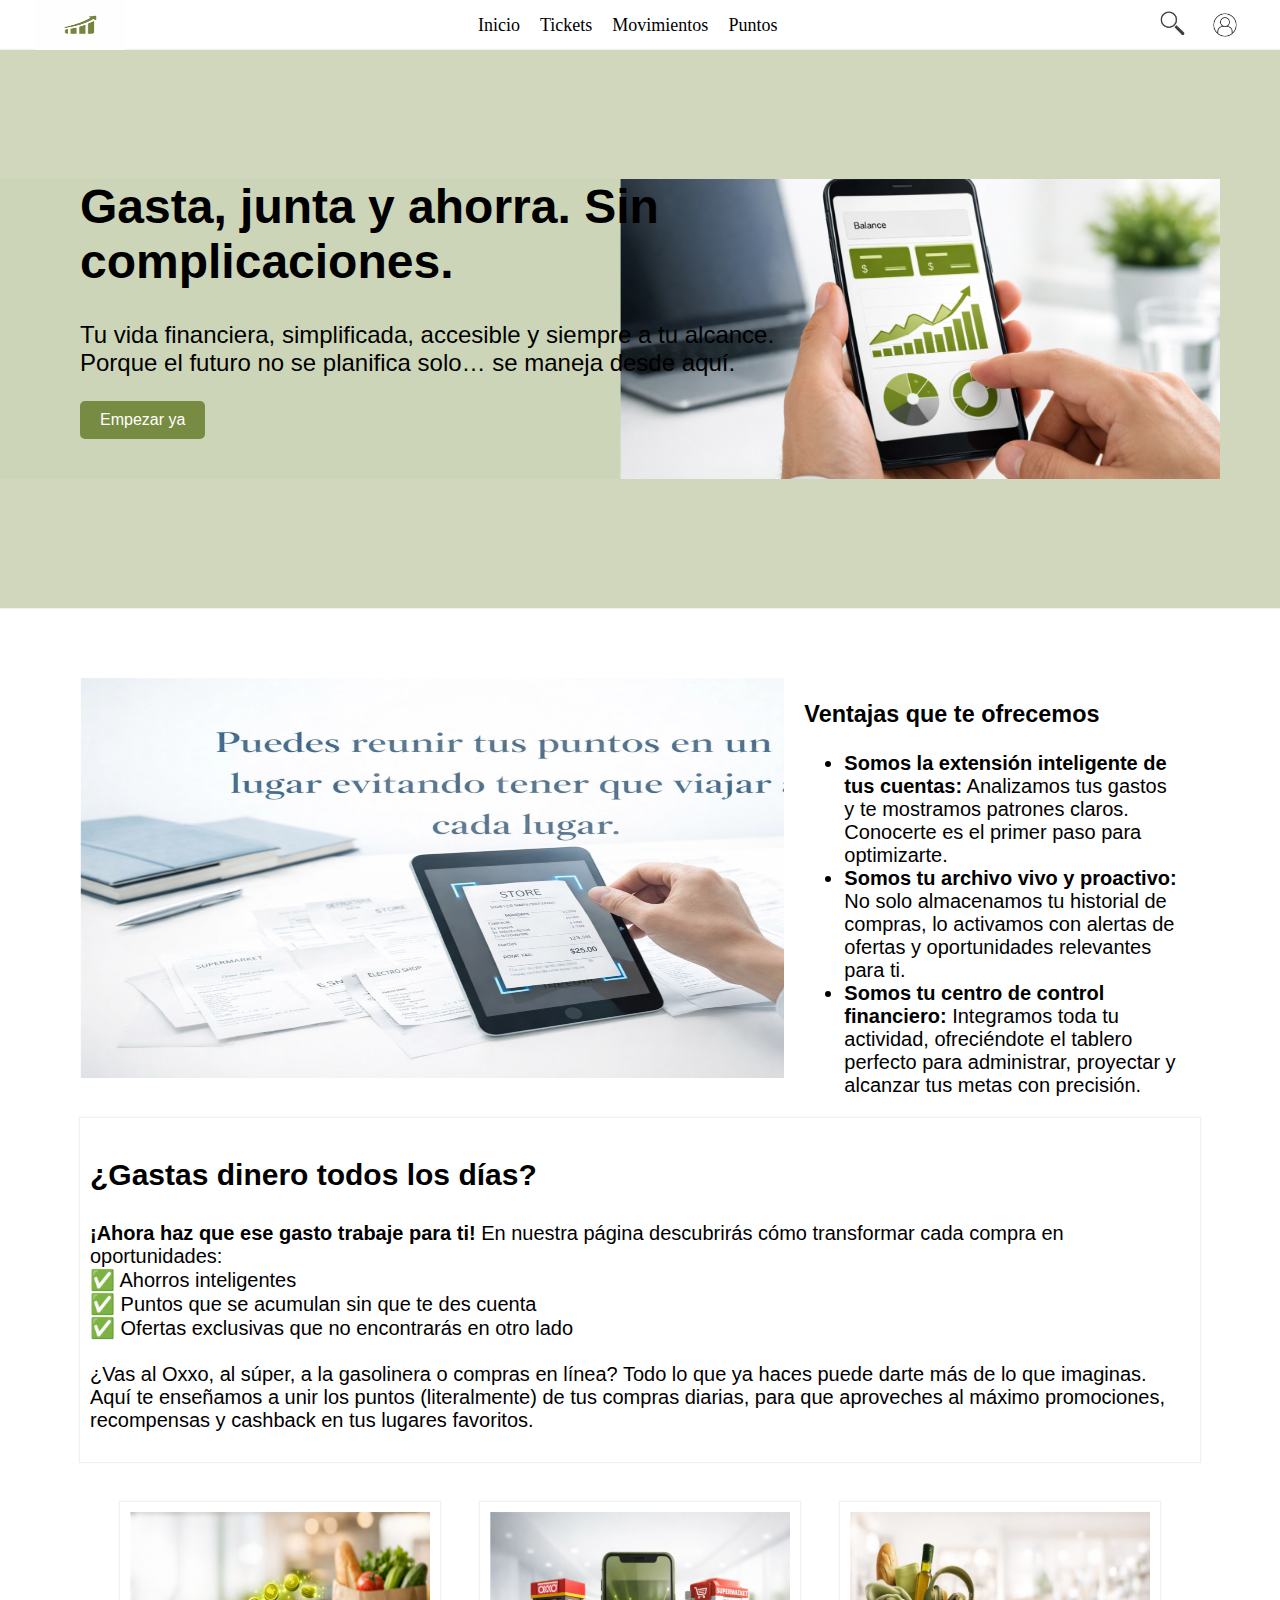
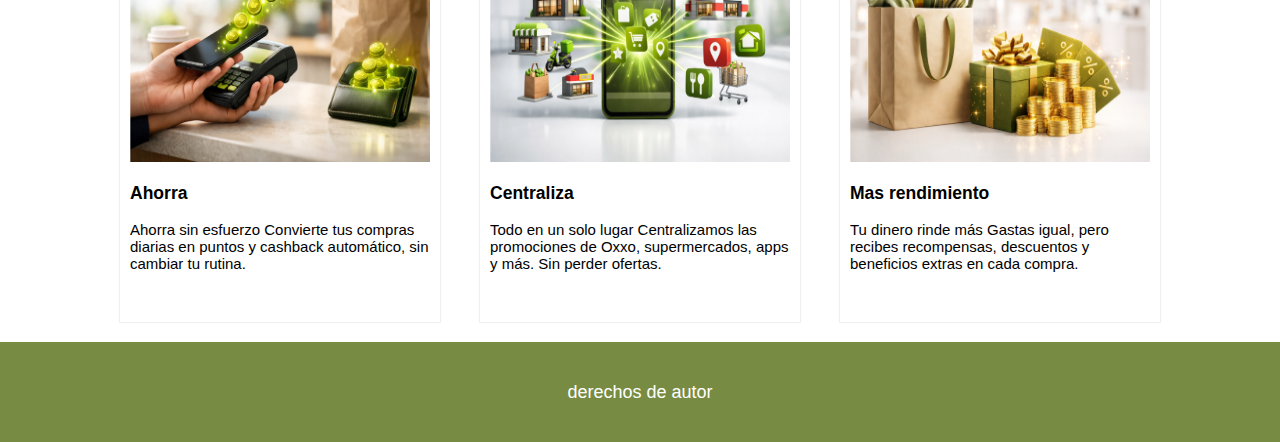
<file: html/index.html>
<!DOCTYPE html>
<html lang="en">
<head>
    <meta charset="UTF-8">
    <meta name="viewport" content="width=device-width, initial-scale=1.0">
    <link rel="stylesheet" href="style.css">
    <title>MyTicket</title>
</head>
<body>
    <header>
        <nav>
            <img class="imgNav" id="logo" src="imagenes/logo_finanzas_verde.png" alt="logo">
            <ul class="direcciones" > 
                <li><a href="html/index.html">Inicio</a></li>
                <li><a href="ticket.html">Tickets</a></li>
                <li><a href="movimientos.html">Movimientos</a></li>
                <li><a href="puntos.html">Puntos</a></li>
            </ul>
            <div class="derecha">
                <img class="imgNav" src="imagenes\lupa.jpg" alt="busqueda">
                <img class="imgNav" src="imagenes/inicioSesion.png" alt="incio de sesion">
            </div>
        </nav>
    </header>
    <main>
        <section class="hero">
            <div class="imagenFondo">
                <div class="texto">
                <h1>Gasta, junta y ahorra. Sin complicaciones.</h1>
                <p>Tu vida financiera, simplificada, accesible y siempre a tu alcance.
                    Porque el futuro no se planifica solo… se maneja desde aquí.</p>
                <button>Empezar ya</button>
                </div>  
            </div>         
        </section>
        <section class="seccion1">
            
            <div id="caja_secciones">
                <div id="seccion_1" class="seccion">
                    <img src="imagenes/finanzas_puntos.png" alt="imagen_1">
                    
                </div>
                <div id="seccion_2" class="seccion">
                    <img src="imagenes/historial_gastos.png" alt="imagen_2" class="seccion">
                    

                </div>
                <div id="seccion_3" class="seccion">
                    <img src="imagenes/rastreo_compras.png" alt="imagen_3" class="seccion">
                    
                </div>
            </div>
            <div id="side_bar">
                <h3>Ventajas que te ofrecemos</h3>
                 <ul> <li><b>Somos la extensión inteligente de tus cuentas:</b> Analizamos tus gastos y te mostramos patrones claros. Conocerte es el primer paso para optimizarte.</li> 
                    <li><b>Somos tu archivo vivo y proactivo:</b> No solo almacenamos tu historial de compras, lo activamos con alertas de ofertas y oportunidades relevantes para ti.</li>
                     <li><b>Somos tu centro de control financiero:</b> Integramos toda tu actividad, ofreciéndote el tablero perfecto para administrar, proyectar y alcanzar tus metas con precisión.</li> </ul>
                </ul>
                </ul>
            </div>
        </section>
        <div id="texto_convencer">
            <h3><b>¿Gastas dinero todos los días? <br></h3> 
            <p>
                ¡Ahora haz que ese gasto trabaje para ti!</b>
                En nuestra página descubrirás cómo transformar cada compra en oportunidades:<br>
                ✅ Ahorros inteligentes<br>
                ✅ Puntos que se acumulan sin que te des cuenta<br>
                ✅ Ofertas exclusivas que no encontrarás en otro lado<br><br>

                ¿Vas al Oxxo, al súper, a la gasolinera o compras en línea?
                Todo lo que ya haces puede darte más de lo que imaginas.<br>

                Aquí te enseñamos a unir los puntos (literalmente) de tus compras diarias, para que aproveches al máximo promociones, recompensas y cashback en tus lugares favoritos.
            </p>
        </div>
        <div id="recuadros">
            <div id="cuadro_1" class="cuadro">
                <img src="imagenes/ahorro_sin_esfuerzo.png" alt="imagen1">
                <h3>Ahorra</h3>
                <p>Ahorra sin esfuerzo
                    Convierte tus compras diarias en puntos y cashback automático, sin cambiar tu rutina.</p>
            </div>
            <div id="cuadro_2" class="cuadro">
                <img src="imagenes/todo_en_un_lugar.png" alt="">
                <h3>Centraliza</h3>
                <p>
                    Todo en un solo lugar
                    Centralizamos las promociones de Oxxo, supermercados, apps y más. Sin perder ofertas.</p>
            </div>
            <div id="cuadro_3" class="cuadro">
                <img src="imagenes/dinero_rinde_mas.png" alt="imagen3" >
                <h3>Mas rendimiento</h3>
                <p>Tu dinero rinde más
                    Gastas igual, pero recibes recompensas, descuentos y beneficios extras en cada compra.
                </p>
            </div>
        </div>
    </main>
    <footer>
        <div id="izquierda">
            <p>derechos de autor</p>
        </div>
        <div id="centro"></div>
        
        <div id="derecha"></div>
        
    </footer>
</body>
</html>
</file>
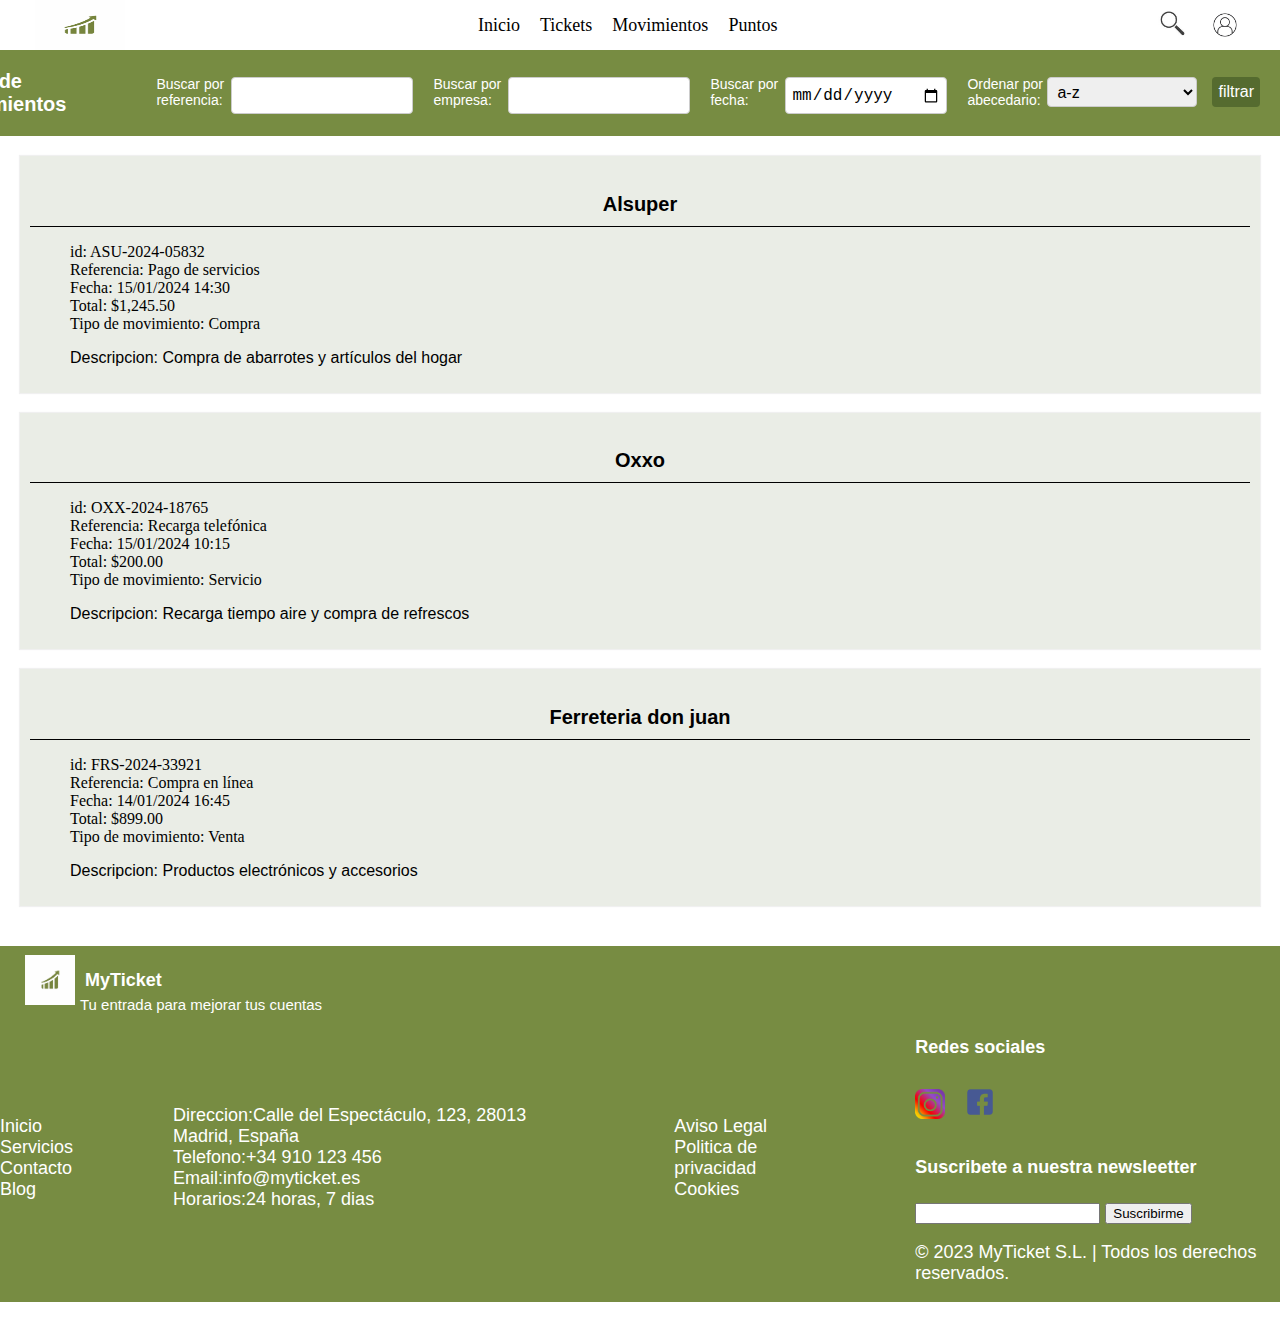
<file: movimientos.html>
<!DOCTYPE html>
<html lang="en">
<head>
    <meta charset="UTF-8">
    <meta name="viewport" content="width=device-width, initial-scale=1.0">
    <title>Movimientos</title>
    <link rel="stylesheet" href="style.css">
        <link rel="icon" href="imagenes/logo_finanzas_verde.png" type="image/x-icon">
</head>
<body>
    <header>
        <nav>
            <img class="imgNav" id="logo" src="imagenes/logo_finanzas_verde.png" alt="logo">
            <ul class="direcciones" > 
                <li><a href="index.html">Inicio</a></li>
                <li><a href="ticket.html">Tickets</a></li>
                <li><a href="movimientos.html">Movimientos</a></li>
                <li><a href="puntos.html">Puntos</a></li>
            </ul>
            <div class="derecha">
                <img class="imgNav" src="imagenes\lupa.jpg" alt="busqueda">
                <img class="imgNav" src="imagenes/inicioSesion.png" alt="incio de sesion">
            </div>
        </nav>
    </header>
    <main>
        <div class="filtro">
            <h3>Filtro de movimientos</h3>
            <form action="filtro">
                <p>Buscar por referencia:</p><input type="text">

                <p>Buscar por empresa:</p><input type="text">

                <p>Buscar por fecha:</p><input type="date">

                <p>Ordenar por abecedario:</p>
                    <select name="abecedario" id="letras">
                        <option value="a-z">a-z</option>
                        <option value="z-a">z-a</option>
                    </select>

                    <input type="submit" value="filtrar">
            </form>
        </div>
        <div class="movimientos">
                <div class="movimiento">
            <h4>Alsuper</h4>
            <ul>
                <li>id: ASU-2024-05832</li>
                <li>Referencia: Pago de servicios</li>
                <li>Fecha: 15/01/2024 14:30</li>
                <li>Total: $1,245.50</li>
                <li>Tipo de movimiento: Compra</li>        
            </ul>
            <p>Descripcion: Compra de abarrotes y artículos del hogar</p>
        </div>

        <div class="movimiento">
            <h4>Oxxo</h4>
            <ul>
                <li>id: OXX-2024-18765</li>
                <li>Referencia: Recarga telefónica</li>
                <li>Fecha: 15/01/2024 10:15</li>
                <li>Total: $200.00</li>
                <li>Tipo de movimiento: Servicio</li>        
            </ul>
            <p>Descripcion: Recarga tiempo aire y compra de refrescos</p>
        </div>

        <div class="movimiento">
            <h4>Ferreteria don juan</h4>
            <ul>
                <li>id: FRS-2024-33921</li>
                <li>Referencia: Compra en línea</li>
                <li>Fecha: 14/01/2024 16:45</li>
                <li>Total: $899.00</li>
                <li>Tipo de movimiento: Venta</li>        
            </ul>
            <p>Descripcion: Productos electrónicos y accesorios</p>
        </div>

        </div>
    </main>
    <footer>
        <div class="parte_superior">
        <img src="imagenes/logo_finanzas_verde.png" alt="">
        <h4>MyTicket</h4>
        </div>
            <p style="    margin-top: -19px;
    margin-left: 80px; margin-bottom: 0px; font-style: arial; font-size: 15px;">Tu entrada para mejorar tus cuentas</p>
       <div class="parte_medio">
            <div id="izquierda">
                    <ul>
                        <li><a href="">Inicio</a></li>
                        <li><a href="">Servicios</a></li>
                        <li><a href="">Contacto</a></li>
                        <li><a href="">Blog</a></li>
                    </ul>
                </div>
                <div id="centro">
                    <ul>
                        <li><a href="">Direccion:Calle del Espectáculo, 123, 28013 Madrid, España</a></li>
                        <li><a href="">Telefono:+34 910 123 456</a></li>
                        <li><a href="">Email:info@myticket.es</a></li>
                        <li><a href="">Horarios:24 horas, 7 dias</a></li>
                    </ul>
                </div>
                
                <div id="derecha">
                    <ul>
                        <li><a href="">Aviso Legal</a></li>
                        <li><a href="">Politica de privacidad</a></li>
                        <li><a href="">Cookies</a></li>
                    </ul>
                </div>

                <div class="parte_inferior">

                    <h4>Redes sociales</h4>
                    <div class="redes_logo">
                        <img src="imagenes/logo_instagram.png" alt="" style="height: 30px;
    width: 30px;
    margin-right: 10px;margin-bottom: 10px;">
                        <img src="imagenes/logo_facebook.png" alt="" style="height: 40px;
    width: 40px;
    margin-right: 10px; margin-bottom: 7px;">
                    </div>

                    <h4>Suscribete a nuestra newsleetter</h4>
                        <form action="suscribirte">
                            <input type="email">
                            <button>Suscribirme</button>
                        </form>
                    <p>© 2023 MyTicket S.L. | Todos los derechos reservados.</p>
                </div>
        </div>
    </footer>
</body>
</html>
</file>
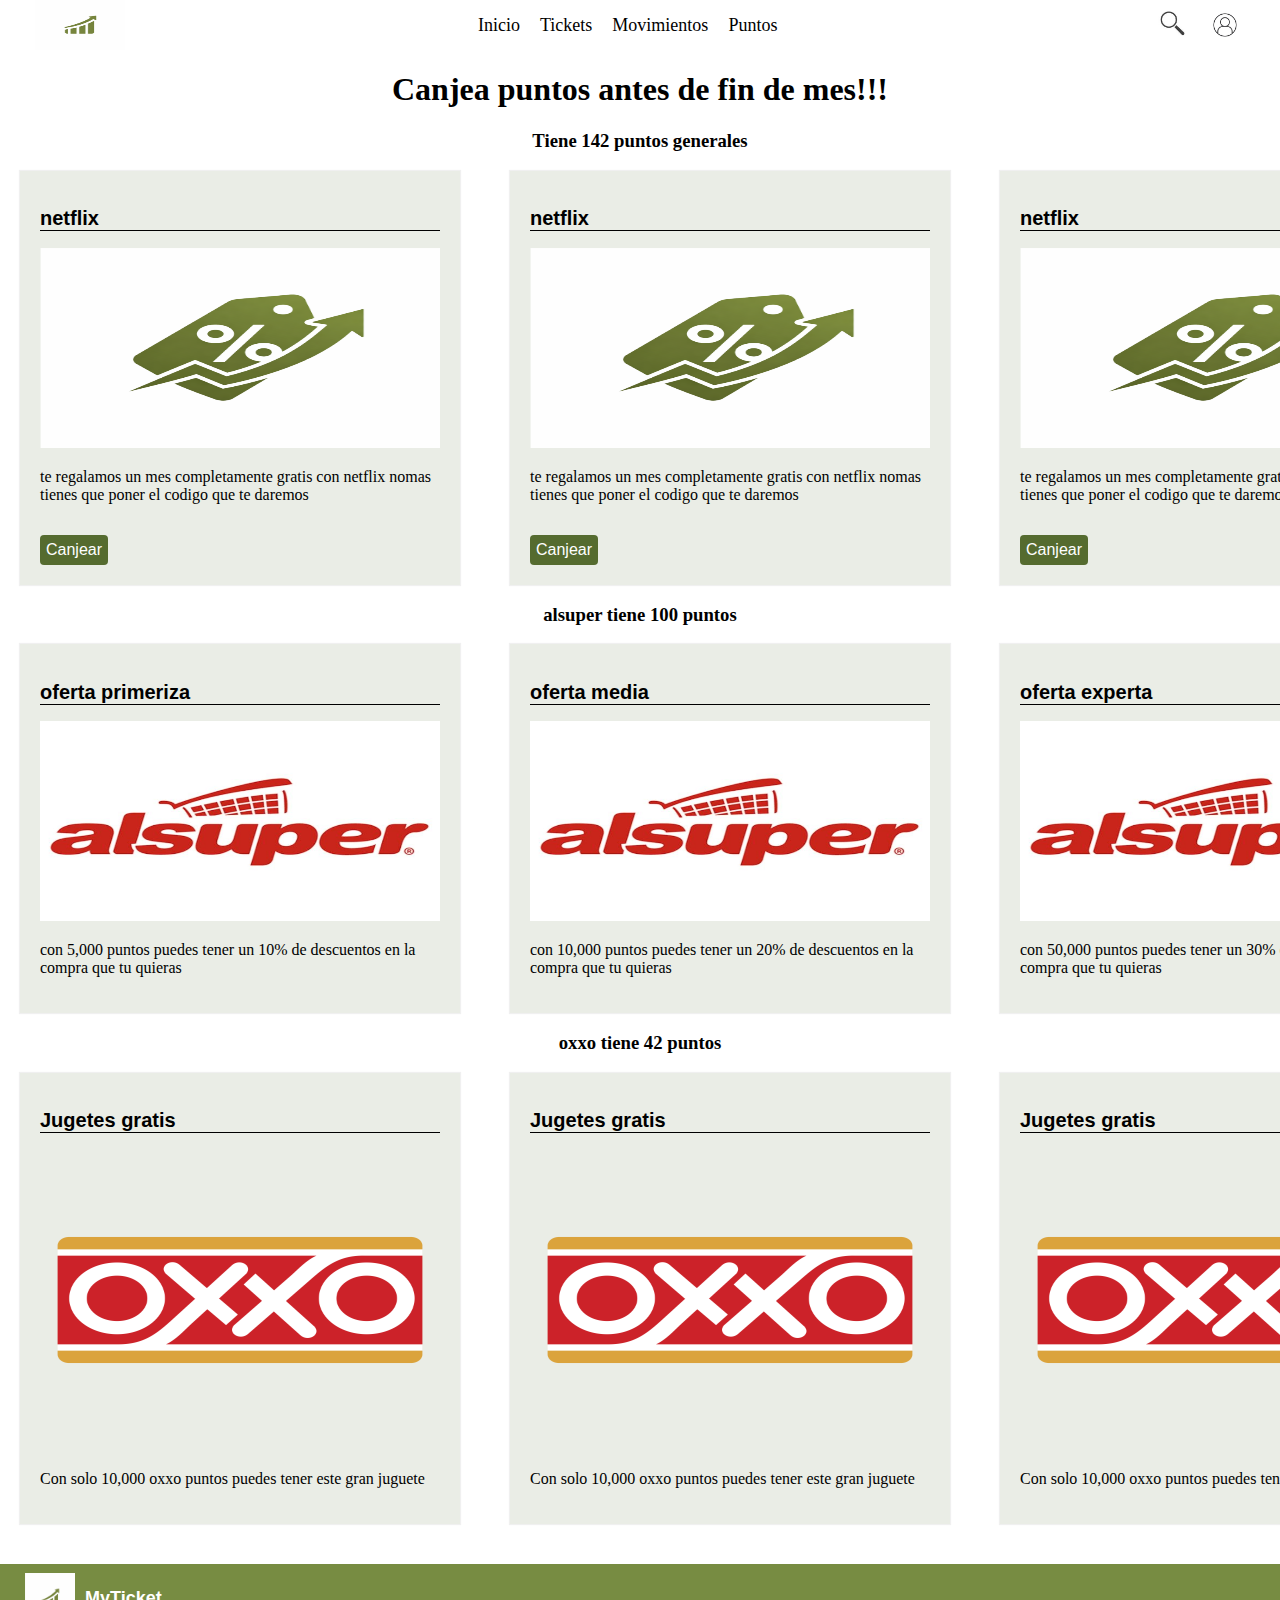
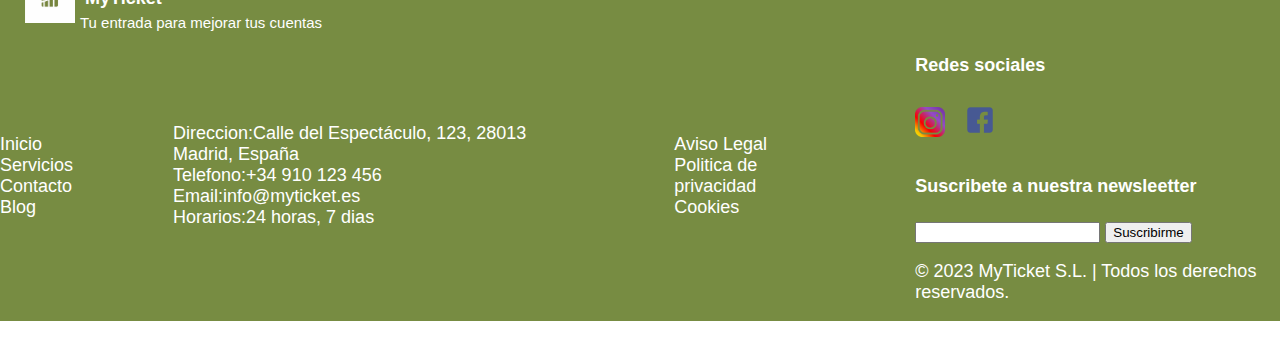
<file: puntos.html>
<!DOCTYPE html>
<html lang="en">
<head>
    <meta charset="UTF-8">
    <meta name="viewport" content="width=device-width, initial-scale=1.0">
    <link rel="stylesheet" href="style.css">
        <link rel="icon" href="imagenes/logo_finanzas_verde.png" type="image/x-icon">
    <title>Puntos</title>
</head>
<body>
    <header>
        <nav>
            <img class="imgNav" id="logo" src="imagenes/logo_finanzas_verde.png" alt="logo">
            <ul class="direcciones" > 
                <li><a href="index.html">Inicio</a></li>
                <li><a href="ticket.html">Tickets</a></li>
                <li><a href="movimientos.html">Movimientos</a></li>
                <li><a href="puntos.html">Puntos</a></li>
            </ul>
            <div class="derecha">
                <img class="imgNav" src="imagenes\lupa.jpg" alt="busqueda">
                <img class="imgNav" src="imagenes/inicioSesion.png" alt="incio de sesion">
            </div>
        </nav>
    </header>
    <main>
        <h1 style="text-align: center;">Canjea puntos antes de fin de mes!!!</h1>
        <h3 style="text-align: center;"><b>Tiene 142 puntos generales</b></h3>
        <section id="puntos_generales">
             
             <div class="fila_1">
                <div  id="uno">
                    <h2>netflix</h2>
                    <img src="imagenes/logo_oferta_verde.png" alt="">
                    <p>te regalamos un mes completamente gratis con netflix nomas tienes que poner el codigo que te daremos</p>
                    <button>Canjear</button>
                </div>
                <div  id="dos">
                    <h2>netflix</h2>
                    <img src="imagenes/logo_oferta_verde.png" alt="">
                    <p>te regalamos un mes completamente gratis con netflix nomas tienes que poner el codigo que te daremos</p>
                    <button>Canjear</button>
                </div>
                <div  id="tres">
                    <h2>netflix</h2>
                    <img src="imagenes/logo_oferta_verde.png" alt="">
                    <p>te regalamos un mes completamente gratis con netflix nomas tienes que poner el codigo que te daremos</p>
                    <button>Canjear</button>
                </div>
            </div>
            
        </section>
        <h3 style="text-align: center;"><b>alsuper tiene 100 puntos</b></h3>
        <section id="alsuper">
            <div class="alsuper_fila_1">
                <div  id="alsuper_1">
                    <h2>oferta primeriza</h2>
                    <img src="imagenes/logo_alsuper.jpg" alt="">
                    <p>con 5,000 puntos puedes tener un 10% de descuentos en la compra que tu quieras</p>
                </div>
                <div  id="alsuper_2">
                    <h2>oferta media</h2>
                    <img src="imagenes/logo_alsuper.jpg" alt="">
                    <p>con 10,000 puntos puedes tener un 20% de descuentos en la compra que tu quieras</p>
                </div>
                <div  id="alsuper_3">
                    <h2>oferta experta</h2>
                    <img src="imagenes/logo_alsuper.jpg" alt="">
                    <p>con 50,000 puntos puedes tener un 30% de descuentos en la compra que tu quieras</p>
                </div>
            </div>
        </section>

            <h3 style="text-align: center;"><b>oxxo tiene 42 puntos</b></h3>
        <section id="oxxo">
            <div class="oxxo_fila_1">
                <div  id="oxxo_1">
                    <h2>Jugetes gratis</h2>
                    <img src="imagenes/logo_oxxo.png" alt="">
                    <p>Con solo 10,000 oxxo puntos puedes tener este gran juguete</p>
                </div>
                <div  id="oxxo_2">
                    <h2>Jugetes gratis</h2>
                    <img src="imagenes/logo_oxxo.png" alt="">
                    <p>Con solo 10,000 oxxo puntos puedes tener este gran juguete</p>
                </div>
                <div  id="oxxo_3">
                    <h2>Jugetes gratis</h2>
                    <img src="imagenes/logo_oxxo.png" alt="">
                    <p>Con solo 10,000 oxxo puntos puedes tener este gran juguete</p>
                </div>
            </div>
            
        </section>
        
    </main>
    <footer>
        <div class="parte_superior">
        <img src="imagenes/logo_finanzas_verde.png" alt="">
        <h4>MyTicket</h4>
        </div>
            <p style="    margin-top: -19px;
    margin-left: 80px; margin-bottom: 0px; font-style: arial; font-size: 15px;">Tu entrada para mejorar tus cuentas</p>
       <div class="parte_medio">
            <div id="izquierda">
                    <ul>
                        <li><a href="">Inicio</a></li>
                        <li><a href="">Servicios</a></li>
                        <li><a href="">Contacto</a></li>
                        <li><a href="">Blog</a></li>
                    </ul>
                </div>
                <div id="centro">
                    <ul>
                        <li><a href="">Direccion:Calle del Espectáculo, 123, 28013 Madrid, España</a></li>
                        <li><a href="">Telefono:+34 910 123 456</a></li>
                        <li><a href="">Email:info@myticket.es</a></li>
                        <li><a href="">Horarios:24 horas, 7 dias</a></li>
                    </ul>
                </div>
                
                <div id="derecha">
                    <ul>
                        <li><a href="">Aviso Legal</a></li>
                        <li><a href="">Politica de privacidad</a></li>
                        <li><a href="">Cookies</a></li>
                    </ul>
                </div>

                <div class="parte_inferior">

                    <h4>Redes sociales</h4>
                    <div class="redes_logo">
                        <img src="imagenes/logo_instagram.png" alt="" style="height: 30px;
    width: 30px;
    margin-right: 10px;margin-bottom: 10px;">
                        <img src="imagenes/logo_facebook.png" alt="" style="height: 40px;
    width: 40px;
    margin-right: 10px; margin-bottom: 7px;">
                    </div>

                    <h4>Suscribete a nuestra newsleetter</h4>
                        <form action="suscribirte">
                            <input type="email">
                            <button>Suscribirme</button>
                        </form>
                    <p>© 2023 MyTicket S.L. | Todos los derechos reservados.</p>
                </div>
        </div>
    </footer>
</body>
</html>
</file>
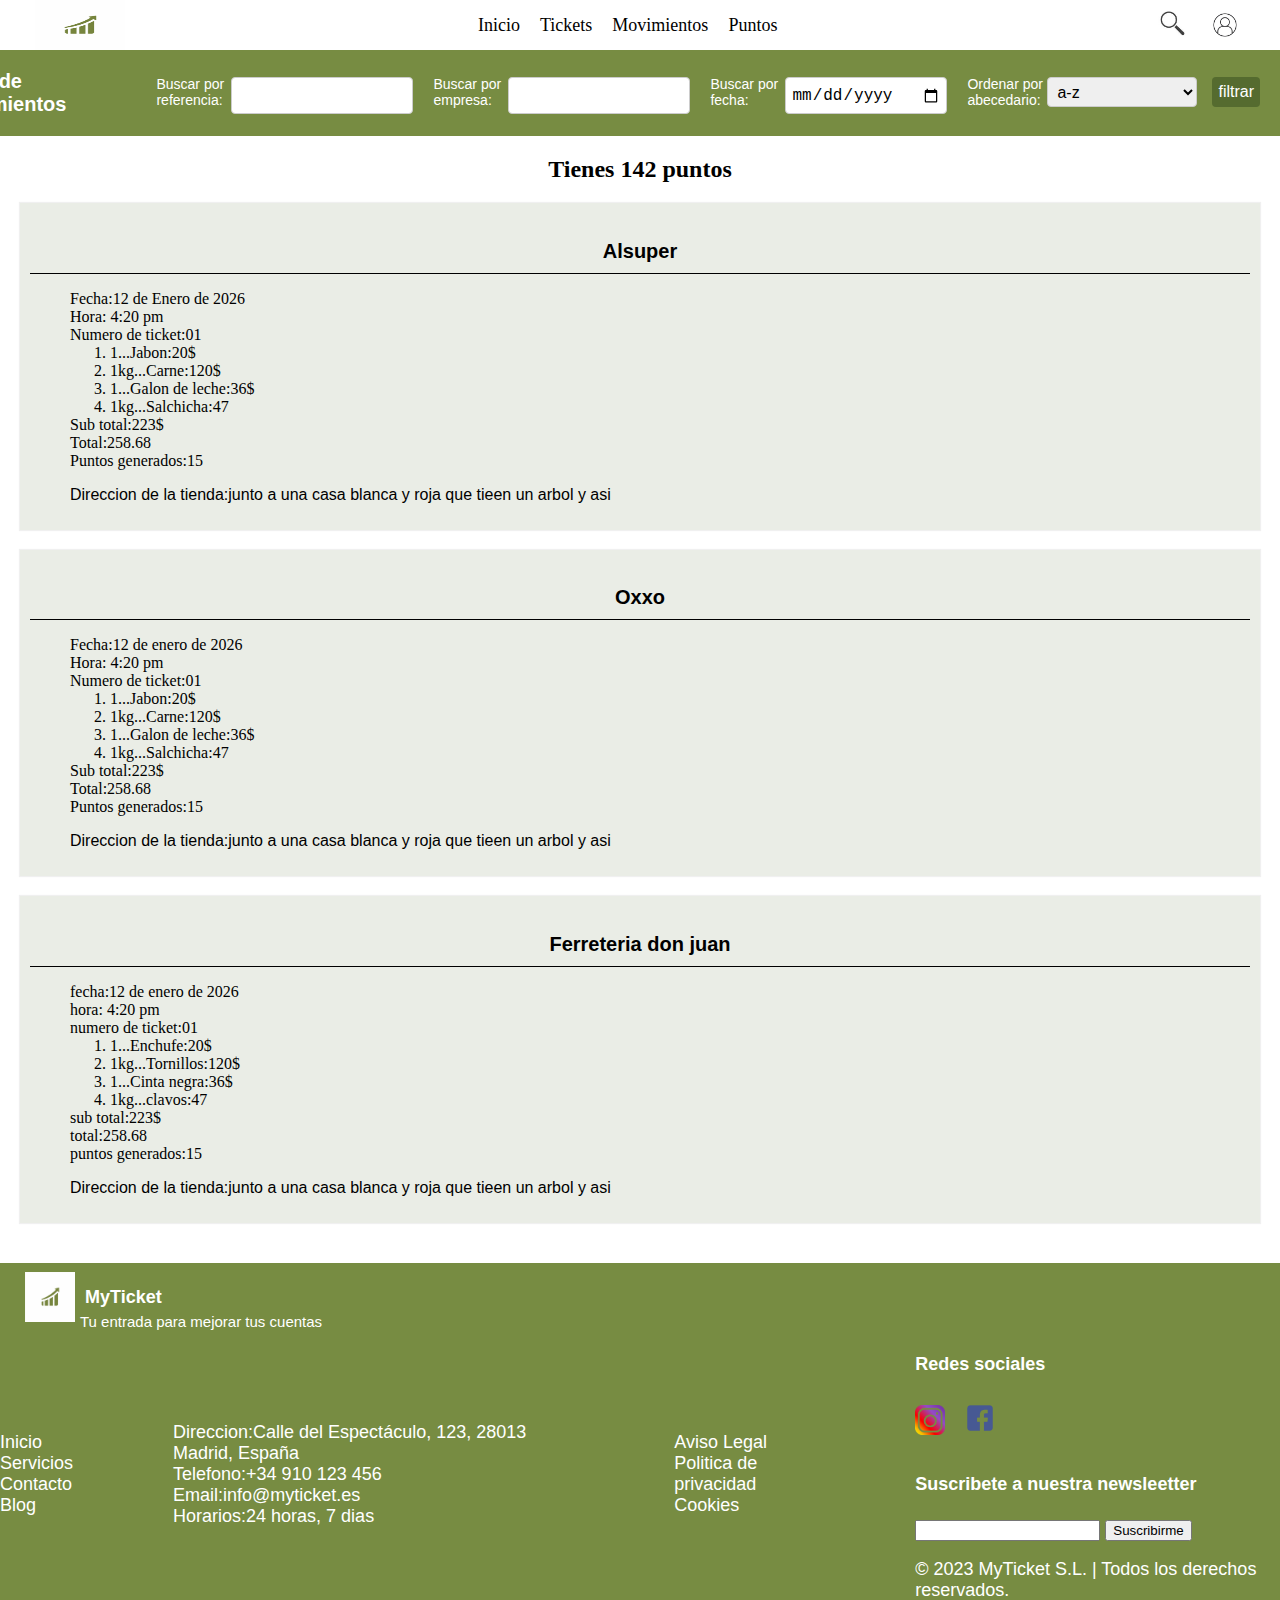
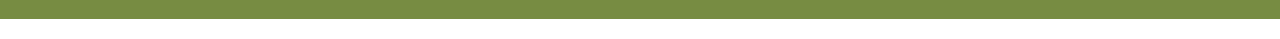
<file: ticket.html>
<!DOCTYPE html>
<html lang="en">
<head>
    <meta charset="UTF-8">
    <meta name="viewport" content="width=device-width, initial-scale=1.0">
    <link rel="stylesheet" href="style.css">
        <link rel="icon" href="imagenes/logo_finanzas_verde.png" type="image/x-icon">
    <title>Tickets</title>
</head>
<body>
    <header>
        <nav>
            <img class="imgNav" id="logo" src="imagenes/logo_finanzas_verde.png" alt="logo">
            <ul class="direcciones" > 
                <li><a href="index.html">Inicio</a></li>
                <li><a href="ticket.html">Tickets</a></li>
                <li><a href="movimientos.html">Movimientos</a></li>
                <li><a href="puntos.html">Puntos</a></li>
            </ul>
            <div class="derecha">
                <img class="imgNav" src="imagenes\lupa.jpg" alt="busqueda">
                <img class="imgNav" src="imagenes/inicioSesion.png" alt="incio de sesion">
            </div>
        </nav>
    </header>
    <main>
       <div class="filtro">
            <h3>Filtro de movimientos</h3>
            <form action="filtro">
                <p>Buscar por referencia:</p><input type="text">

                <p>Buscar por empresa:</p><input type="text">

                <p>Buscar por fecha:</p><input type="date">

                <p>Ordenar por abecedario:</p>
                    <select name="abecedario" id="letras">
                        <option value="a-z">a-z</option>
                        <option value="z-a">z-a</option>
                    </select>

                    <input type="submit" value="filtrar">
            </form>
        </div>
              <h2 style="text-align: center;">Tienes 142 puntos</h2>
        <div class="tickets">
            <div class="ticket">
                <h4 >Alsuper</h4>
                <ul>
                    <li>Fecha:<time datetime="2026-01-12">12 de Enero de 2026</time></li>
                    <li>Hora:<time datatime="16:20"> 4:20 pm</time></li>
                    <li>Numero de ticket:01</li>
                    <ol start="1">
                    <li>1...Jabon:20$</li>
                    <li>1kg...Carne:120$</li>
                    <li>1...Galon de leche:36$</li>
                    <li>1kg...Salchicha:47</li>
                    </ol>
                    <li>Sub total:223$</li>
                    <li>Total:258.68</li>
                    <li>Puntos generados:15</li>   
                </ul>
                <p>Direccion de la tienda:junto a una casa blanca y roja que tieen un arbol y asi</p>
            </div>
            <div class="ticket">
                <h4 >Oxxo</h4>
                <ul>
                    <li>Fecha:<time datetime="2026-01-12">12 de enero de 2026</time></li>
                    <li>Hora:<time datatime="16:20"> 4:20 pm</time></li>
                    <li>Numero de ticket:01</li>
                    <ol start=1>
                    <li>1...Jabon:20$</li>
                    <li>1kg...Carne:120$</li>
                    <li>1...Galon de leche:36$</li>
                    <li>1kg...Salchicha:47</li>
                    </ol>
                    <li>Sub total:223$</li>
                    <li>Total:258.68</li>
                    <li>Puntos generados:15</li>   
                </ul>
                <p>Direccion de la tienda:junto a una casa blanca y roja que tieen un arbol y asi</p>
            </div>
            <div class="ticket">
                <h4 >Ferreteria don juan</h4>
                <ul>
                    <li>fecha:<time datetime="2026-01-12">12 de enero de 2026</time></li>
                    <li>hora:<time datatime="16:20"> 4:20 pm</time></li>
                    <li>numero de ticket:01</li>
                    <ol start=1>
                    <li>1...Enchufe:20$</li>
                    <li>1kg...Tornillos:120$</li>
                    <li>1...Cinta negra:36$</li>
                    <li>1kg...clavos:47</li>
                    </ol>
                    <li>sub total:223$</li>
                    <li>total:258.68</li>
                    <li>puntos generados:15</li>   
                </ul>
                <p>Direccion de la tienda:junto a una casa blanca y roja que tieen un arbol y asi</p>
            </div>
            
            
            

        </div>
    </main>
    <footer>
        <div class="parte_superior">
        <img src="imagenes/logo_finanzas_verde.png" alt="">
        <h4>MyTicket</h4>
        </div>
            <p style="    margin-top: -19px;
    margin-left: 80px; margin-bottom: 0px; font-style: arial; font-size: 15px;">Tu entrada para mejorar tus cuentas</p>
       <div class="parte_medio">
            <div id="izquierda">
                    <ul>
                        <li><a href="">Inicio</a></li>
                        <li><a href="">Servicios</a></li>
                        <li><a href="">Contacto</a></li>
                        <li><a href="">Blog</a></li>
                    </ul>
                </div>
                <div id="centro">
                    <ul>
                        <li><a href="">Direccion:Calle del Espectáculo, 123, 28013 Madrid, España</a></li>
                        <li><a href="">Telefono:+34 910 123 456</a></li>
                        <li><a href="">Email:info@myticket.es</a></li>
                        <li><a href="">Horarios:24 horas, 7 dias</a></li>
                    </ul>
                </div>
                
                <div id="derecha">
                    <ul>
                        <li><a href="">Aviso Legal</a></li>
                        <li><a href="">Politica de privacidad</a></li>
                        <li><a href="">Cookies</a></li>
                    </ul>
                </div>

                <div class="parte_inferior">

                    <h4>Redes sociales</h4>
                    <div class="redes_logo">
                        <img src="imagenes/logo_instagram.png" alt="" style="height: 30px;
    width: 30px;
    margin-right: 10px;margin-bottom: 10px;">
                        <img src="imagenes/logo_facebook.png" alt="" style="height: 40px;
    width: 40px;
    margin-right: 10px; margin-bottom: 7px;">
                    </div>

                    <h4>Suscribete a nuestra newsleetter</h4>
                        <form action="suscribirte">
                            <input type="email">
                            <button>Suscribirme</button>
                        </form>
                    <p>© 2023 MyTicket S.L. | Todos los derechos reservados.</p>
                </div>
        </div>
    </footer>

    
</body>
</html>
</file>
<file: html/style.css>
nav{
    display: flex;
    align-items: center;
    justify-content: space-between;
    height: 50px;

}
body{
    margin: 0;
    padding: 0;
}

nav ul{
    display: flex;
    align-items: center;
    justify-content: center;
    padding: 10px;
    margin: 0;
}

.direcciones{
    list-style: none;
    display: flex;

}
.direcciones li{
    margin-right: 20px;
    font-size: 18px;
    font-weight: ARIAL;
}
.direcciones li a{
    text-decoration: none;
    color: black;

}
.direcciones li a:hover{
    color: green;
}

#logo{
    width: 90px;
    height: 50px;
    margin-left: 35px;
}
.derecha{
    display: flex;
    gap: 10px;
    height: 40px;
    margin-right: 35px;
    
}
.hero{
    padding-top: 97px;
    height:461px ;
        background-color: #778c4259;
        box-shadow: 0px 0px 1px 1px rgba(0, 0, 0, 0.058);
}

.imagenFondo{
    

    background-image: url(imagenes/vida_financiera_sin_texto.png);
    background-repeat: no-repeat;
    background-position: right;
    background-size: 600px 400px;
    background-attachment: scroll;
        background-color: #778c4207;
    height: 300px;
    margin-right: 60px;



}
.texto{
    font-family: Arial;
    font-size: 24px;
    color: black;
    height: 300px;
    width: 750px;
    margin-left: 80px;
}

.texto button{
    background-color: #778c42;
    color: white;
    border: none;
    border-radius: 5px;
    padding: 10px 20px;
    font-size: 16px;
    cursor: pointer;
}

.seccion1{
    display: flex;
    justify-content: center;
    align-items: center;
    margin-top: 50px;
    margin-left: 80px;
    margin-right: 80px;

}

#caja_secciones {

  overflow-x: scroll; /* Permite scroll horizontal */
  scroll-snap-type: x mandatory; /* Obliga a "engancharse" */
  display: flex; /* Para alinear las imágenes una al lado de otra */
  scroll-behavior: smooth; /* Transición suave */
  width: 900px;
  height: 400px;

  font-family: Arial;
    font-size: 20px;
    color: black;
    padding: 0px;
}

.seccion {
  flex-shrink: 0; /* Evita que las imágenes se encojan */
  width: 900px; /* O el ancho que quieras para cada slide */
  scroll-snap-align: center; /* Centra el slide al detenerse */
    margin: 0px;
}
.seccion img{
    height: 400px;
    width: 900px;

}

#side_bar{
    
    margin:     20px;
    height: 400px;
    width: 480px;
    font-family: Arial;
    font-size: 20px;
    color: black;
}

#texto_convencer{
    font-family: Arial;
    font-size: 20px;
    color: black;
    margin: 20px;
    padding: 10px;
    margin-left: 80px;
    margin-right: 80px;
    box-shadow: 0px 0px 1px 1px rgba(0, 0, 0, 0.058);
}
#texto_convencer h3{
    font-size: 30px;
    
    
}
#recuadros{
    display: flex;
    align-items: center;
    justify-content: center;
    margin: 0 auto;
}
.cuadro{

    height: 400px;
    width: 300px;
    margin: 20px;
    padding: 10px;
    font-family: Arial;
    font-size: 15px;
    box-shadow: 0px 0px 1px 1px rgba(0, 0, 0, 0.058);
}
.cuadro p{
    padding: 0px;
}
.cuadro img{
    height: 250px;
    width: 300px;
    padding: 0px;
}
footer{
    background-color: #778c42;
    height: 100px;
    display: flex;
    align-items: center;
    justify-content: center;
    color: white;
    font-family: Arial, sans-serif;
    font-size: 18px;
}
</file>
<file: style.css>
nav{
    display: flex;
    align-items: center;
    justify-content: space-between;
    height: 50px;

}
body{
    margin: 0;
    padding: 0;
}

nav ul{
    display: flex;
    align-items: center;
    justify-content: center;
    padding: 10px;
    margin: 0;
}

.direcciones{
    list-style: none;
    display: flex;

}
.direcciones li{
    margin-right: 20px;
    font-size: 18px;
    font-weight: ARIAL;
}
.direcciones li a{
    text-decoration: none;
    color: black;

}
.direcciones li a:hover{
    color: green;
}

#logo{
    width: 90px;
    height: 50px;
    margin-left: 35px;
}
.derecha{
    display: flex;
    gap: 10px;
    height: 40px;
    margin-right: 35px;
    
}
.hero{
    padding-top: 97px;
    height:461px ;
        background-color: #778c4259;
        box-shadow: 0px 0px 1px 1px rgba(0, 0, 0, 0.058);
}

.imagenFondo{
    

    background-image: url(imagenes/vida_financiera_sin_texto.png);
    background-repeat: no-repeat;
    background-position: right;
    background-size: 600px 400px;
    background-attachment: scroll;
        background-color: #778c4207;
    height: 300px;
    margin-right: 60px;



}


.texto{
    font-family: Arial;
    font-size: 24px;
    color: black;
    height: 300px;
    width: 750px;
    margin-left: 80px;
}
.texto button{
    background-color: #778c42;
    color: white;
    border: none;
    border-radius: 5px;
    padding: 10px 20px;
    font-size: 16px;
    cursor: pointer;
}

.seccion1{
    padding-top: 100px;
    display: flex;    
    align-items: center;
    justify-content: center;


}
.seccion button{
    background-color: #778c42;
    color: white;
    border: none;
    border-radius: 5px;
    padding: 10px 20px;
    font-size: 16px;
    cursor: pointer;
    margin-left: 40px;
}
.seccion1 img{
    height: 250px;
    width: 600px;

}
.seccion1 p{
    font-family: Arial;
    font-size: 20px;
    width: 500px;
    margin-left: 50px;
}
.seccion {
    margin-top: 10px;
    display: flex;
}


#texto_convencer{
    margin-top: 150px;
    display: flex;
    align-items: center; 
    justify-content: center;     /* Centra verticalmente */

}
.imagen_texto{
    font-family: Arial;
    width: 500px;
    margin-right: 50px;
    background-color: white;
    margin-left: 50px;
    padding: 30px;
    text-align: justify;
}

.imagen_texto h4{
    font-size: 24px;
    margin-bottom: 20px;
}

.imagen_texto button{
    background-color: #778c42;
    color: white;
    border: none;
    border-radius: 5px;
    padding: 10px 20px;
    font-size: 16px;
    cursor: pointer;
    margin-left: 2px;
}
#imagen{
    background-image: url(imagenes/gastos_a_oportunidades_sin_texto.png);
    width: 1300px;
    height: 500px;
    background-position: center;
    background-size: cover;
    background-repeat: no-repeat;
    display: flex;
    align-items: center; 
    justify-content: flex-start; 
}

#recuadros{
    display: flex;
    align-items: center;
    justify-content: center;
    margin-top: 150px;
    margin-bottom: 100px;
    
}
.cuadro{

    height: 400px;
    width: 300px;
    margin: 20px;
    padding: 10px;
    font-family: Arial;
    font-size: 15px;
    box-shadow: 0px 0px 1px 1px rgba(0, 0, 0, 0.058);

}

.cuadro:hover {
    transform: translateY(-6px);
    box-shadow: 0 10px 25px rgba(0,0,0,0.18);
    border: 1px solid #778c42;
}
.cuadro p{
    padding: 0px;
}
.cuadro img{
    height: 250px;
    width: 300px;
    padding: 0px;
}


.filtro{
    display: flex;
    justify-content: flex-end;
    background-color: #778c42;

    
}
.filtro form{
    display: flex;
    justify-content: flex-end;
    margin-top: 12px;


    
}
.filtro h3{
    font-size: 20px;
    font-family: Arial, sans-serif;
    margin-right: 70px;
    color: white;
}
.filtro form select{
    padding: 5px;
    font-size: 16px;
    border: 1px solid #ccc;
    border-radius: 4px;
    height: 30px;
    width: 150px;
    margin-top: 15px;
    margin-left: -20px;
    
}
.filtro form input[type="text"]{
    padding: 5px;
    font-size: 16px;
    border: 1px solid #ccc;
    border-radius: 4px;
    height: 25px;
    width: 170px;
    margin-left: -25px;
    margin-top: 15px;
}
.filtro form input[type="date"]{
    padding: 5px;
    font-size: 16px;
    border: 1px solid #ccc;
    border-radius: 4px;
    height: 25px;
    width: 150px;
    margin-left: -25px;
    margin-top: 15px;
    
}
.filtro form input[type="submit"]{
    background-color: #556b2f;
    color: white;
    border: none;
    border-radius: 4px;
    font-size: 16px;
    cursor: pointer;
    height: 30px;
    margin-left: 15px;
    margin-top: 15px;
    margin-right: 20px;

}

.filtro form p{
    font-family: Arial, sans-serif;
    font-size: 14px;
    color: white;
    margin-bottom: 25px;
    margin-left: 20px;
    width: 90px;
    margin-right: 10px;
}

.movimiento{
    margin: 20px;
    padding: 10px;
    box-shadow: 0px 0px 1px 1px rgba(0, 0, 0, 0.058);
    height: auto;
    width: auto;
    background-color: #556b2f1f;

}
.movimientos ul{
    list-style: none;
    font-style: arial;
}

.movimientos h4{
    font-family: Arial;
    font-size: 20px;
    padding-bottom: 10px;
    margin-bottom: 10px;
    text-align: center;
    border-bottom: black 1px solid;
}

.movimiento p{
    font-family: Arial;
    margin-left: 40px;
    max-width: 1400px;

}

.ticket{
        margin: 20px;
    padding: 10px;
    box-shadow: 0px 0px 1px 1px rgba(0, 0, 0, 0.058);
    height: auto;
    width: auto;
    background-color: #556b2f1f;
}

.ticket ul{
    list-style: none;
    font-style: arial;
}

.ticket h4{
    font-family: Arial;
    font-size: 20px;
    padding-bottom: 10px;
    margin-bottom: 10px;
    text-align: center;
    border-bottom: black 1px solid;
}

.ticket p{
    font-family: Arial;
    margin-left: 40px;
    max-width: 1400px;

} 

.fila_1{
    display: flex;
    gap: 50px;
    padding-left: 20px;
    padding-right: 20px;
}

.fila_1 div{
    background-color: #556b2f1f;
    padding: 20px;
    box-shadow: 0px 0px 1px 1px rgba(0, 0, 0, 0.058);
    width: 460px;
}

.fila_1 div:hover{
    transform: translateY(-6px);
    box-shadow: 0 10px 25px rgba(0,0,0,0.18);
    border: 1px solid #778c42;
}
.fila_1 div h2{
    font-family: Arial;
    font-size: 20px;
    border-bottom:black 1px solid;
}

.fila_1 div img{
    height: 200px;
    width: 400px;
}

.fila_1 div button{
    background-color: #556b2f;
    color: white;
    border: none;
    border-radius: 4px;
    font-size: 16px;
    cursor: pointer;
    height: 30px;
    margin-top: 15px;

}

.alsuper_fila_1 div:hover{
    transform: translateY(-6px);
    box-shadow: 0 10px 25px rgba(0,0,0,0.18);
    border: 1px solid #778c42;
}

.alsuper_fila_1{
    display: flex;
    gap: 50px;
    padding-left: 20px;
    padding-right: 20px;
}

.alsuper_fila_1 div{
    background-color: #556b2f1f;
    padding: 20px;
    box-shadow: 0px 0px 1px 1px rgba(0, 0, 0, 0.058);
    width: 460px;
    
}

.alsuper_fila_1 div h2{
    font-family: Arial;
    font-size: 20px;
    border-bottom:black 1px solid;
}

.alsuper_fila_1 div img{
    height: 200px;
    width: 400px;
}

.oxxo_fila_1 div:hover{
    transform: translateY(-6px);
    box-shadow: 0 10px 25px rgba(0,0,0,0.18);
    border: 1px solid #778c42;
}
.oxxo_fila_1{
    display: flex;
    gap: 50px;
    padding-left: 20px;
    padding-right: 20px;
}

.oxxo_fila_1 div{
    background-color: #556b2f1f;
    padding: 20px;
    box-shadow: 0px 0px 1px 1px rgba(0, 0, 0, 0.058);
    width: 460px;
}

.oxxo_fila_1 div h2{
    font-family: Arial;
    font-size: 20px;
    border-bottom:black 1px solid;
}

.oxxo_fila_1 div img{
    height: 300px;
    width: 400px;
}

 

footer{
    background-color: #778c42;
    margin-top: 40px;
    align-items: center;
    justify-content: center;
    color: white;
    font-family: Arial;
    font-size: 18px;
}

.parte_superior{
    display: flex;
    align-items: center;
    margin-bottom: 0px;
    margin-left: 25px;
}
.parte_superior img{
    height: 50px;
    width: 50px;
    padding-right: 10px;
    margin-bottom: 0px;
}  

.parte_medio{
    display: flex;
    align-items: center;
    justify-content: center;
    gap: 100px;
    margin-bottom: 20px;
    margin-top: 0px;
}


.parte_medio div ul{
    list-style: none;
    padding: 0;

    
}

.parte_medio div ul a{
    margin-bottom: 10px;
    text-decoration: none;
    color: white;
}
</file>
